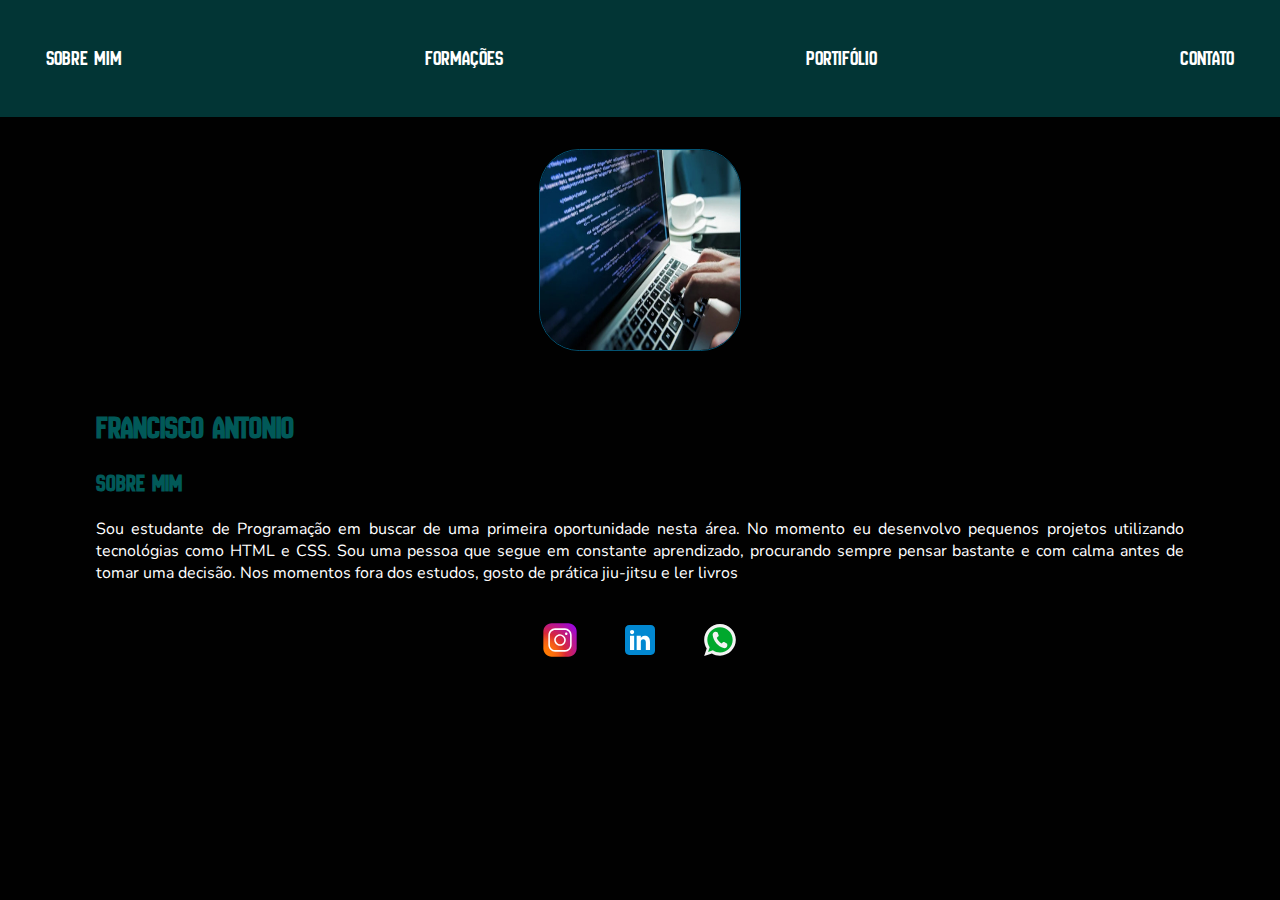
<file: index.html>
<!DOCTYPE html>
<html lang="pt-br">
<head>
    <meta charset="UTF-8">
    <meta name="viewport" content="width=device-width, initial-scale=1.0">
    <link rel="shortcut icon" href="favicon/favicon.ico" type="image/x-icon">
    <title>Sobre mim</title>
    <link rel="stylesheet" href="estilo.css">
</head>
<body>
    <!--Menu de navegação da página (Sobre mim, formações, portifólio, contato)-->
    <nav class="menu">
        <ul>
            <li>
                <a href="index.html" target="_self" rel="prev">Sobre mim</a>
            </li>
            <li>
                <a href="pag02.html" target="_self" rel="prev">Formações</a>
            </li>
            <li>
                <a href="pag03.html" target="_self" rel="prev">Portifólio</a>
            </li>
            <li>
                <a href="pag04.html" target="_self" rel="prev">Contato</a>
            </li>
        </ul>
    </nav>

    <!--Header com a imagem de perfil-->
    <header>
        <div class="center">
            <img src="./imagens/foto_perfil1.jpg" alt="foto de perfil">
                
        </div>
    </header>

    <!--Parte principal dessa página-->
    <main >
        <section>
            <h1 class="titulo">Francisco Antonio</h1>
            <h2>Sobre mim</h2>
            <p>Sou estudante de Programação em buscar de uma primeira oportunidade nesta área. No momento eu desenvolvo pequenos projetos utilizando tecnológias como HTML e CSS. Sou uma pessoa que segue em constante aprendizado, procurando sempre pensar bastante e com calma antes de tomar uma decisão. Nos momentos fora dos estudos, gosto de prática jiu-jitsu e ler livros</p>
        </section>
    </main>

    <!--Rodapé da página, com links para algumas mídias sociais-->
    <footer>
        <a href="#" target="_blank" rel="external">
            <img src="./imagens/instagram.svg">
        </a>
        <a href="#" target="_blank" rel="external">
            <img src="./imagens/linkedin.svg">
        </a>
        <a href="#" target="_blank" rel="external">
            <img src="imagens/whatsapp.svg">
        </a>
    </footer>
</body>
</html>
</file>
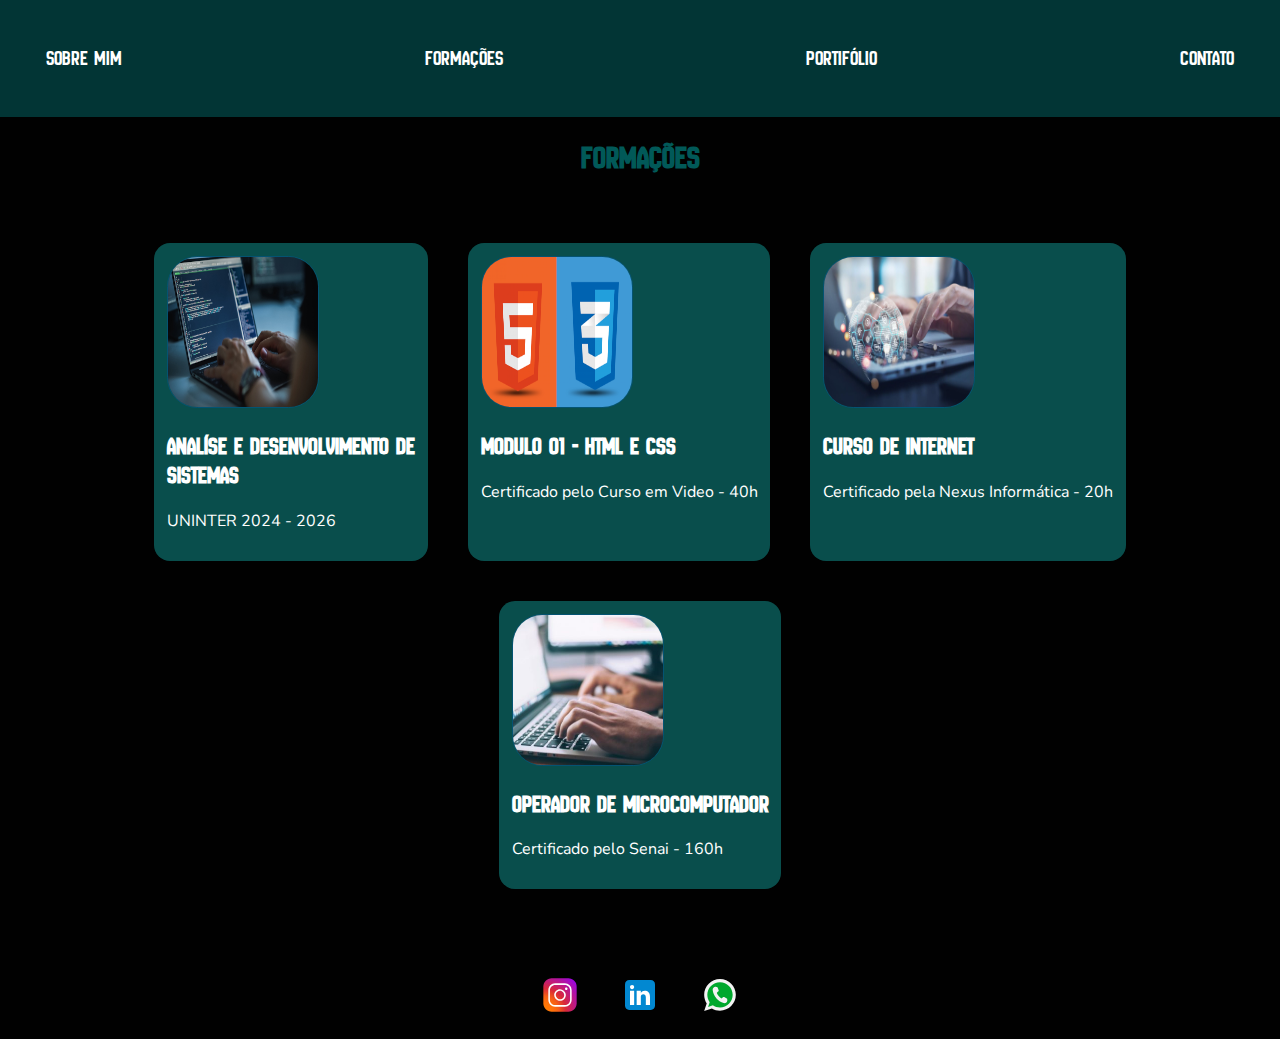
<file: pag02.html>
<!DOCTYPE html>
<html lang="pt-br">
<head>
    <meta charset="UTF-8">
    <meta name="viewport" content="width=device-width, initial-scale=1.0">
    <link rel="shortcut icon" href="favicon/favicon.ico" type="image/x-icon">
    <title>Formações</title>
    <link rel="stylesheet" href="estilo.css">
</head>
<body>
    <!--Menu de navegação da página (Sobre mim, formações, portifólio, contato)-->
    <nav class="menu">
        <ul>
            <li>
                <a href="index.html" target="_self" rel="prev">Sobre mim</a>
            </li>
            <li>
                <a href="pag02.html" target="_self" rel="prev">Formações</a>
            </li>
            <li>
                <a href="pag03.html" target="_self" rel="prev">Portifólio</a>
            </li>
            <li>
                <a href="pag04.html" target="_self" rel="prev">Contato</a>
            </li>
        </ul>
    </nav>
    
    <!--Parte principal desta página exibindo os cards com as formações -->
    <header class="container">
        <h1 style="text-align: center;">Formações</h1>
        <div class="card">
            <div class="img">
                <img src="imagens/imagem01.jpg">
                <div>
                    <h2>Analíse e Desenvolvimento de <br> Sistemas</h2>
                    <p>UNINTER 2024 - 2026</p>
                </div>
            </div>

            <div class="img">
                <img src="imagens/imagem02.png">
                <div>
                    <h2>Modulo 01 - HTML e CSS</h2>
                    <p>Certificado pelo Curso em Video - 40h</p>
                </div>
            </div>

            <div class="img">
                <img src="imagens/imagem03.jpg">
                <div>
                    <h2>Curso de Internet</h2>
                    <p>Certificado pela Nexus Informática - 20h</p>
                </div>
            </div>

            <div class="img">
                <img src="imagens/imagem04.jpg">
                <div>
                    <h2>Operador de microcomputador</h2>
                    <p>Certificado pelo Senai - 160h</p>
                </div>
            </div>
        </div>
    </header>

    <!--Rodapé da página, com links para algumas redes sociais-->
    <footer>
        <a href="#" target="_blank" rel="external">
            <img src="./imagens/instagram.svg">
        </a>
        <a href="#" target="_blank" rel="external">
            <img src="./imagens/linkedin.svg">
        </a>
        <a href="#" target="_blank" rel="external">
            <img src="imagens/whatsapp.svg">
        </a>
    </footer>
</body>
</html>
</file>
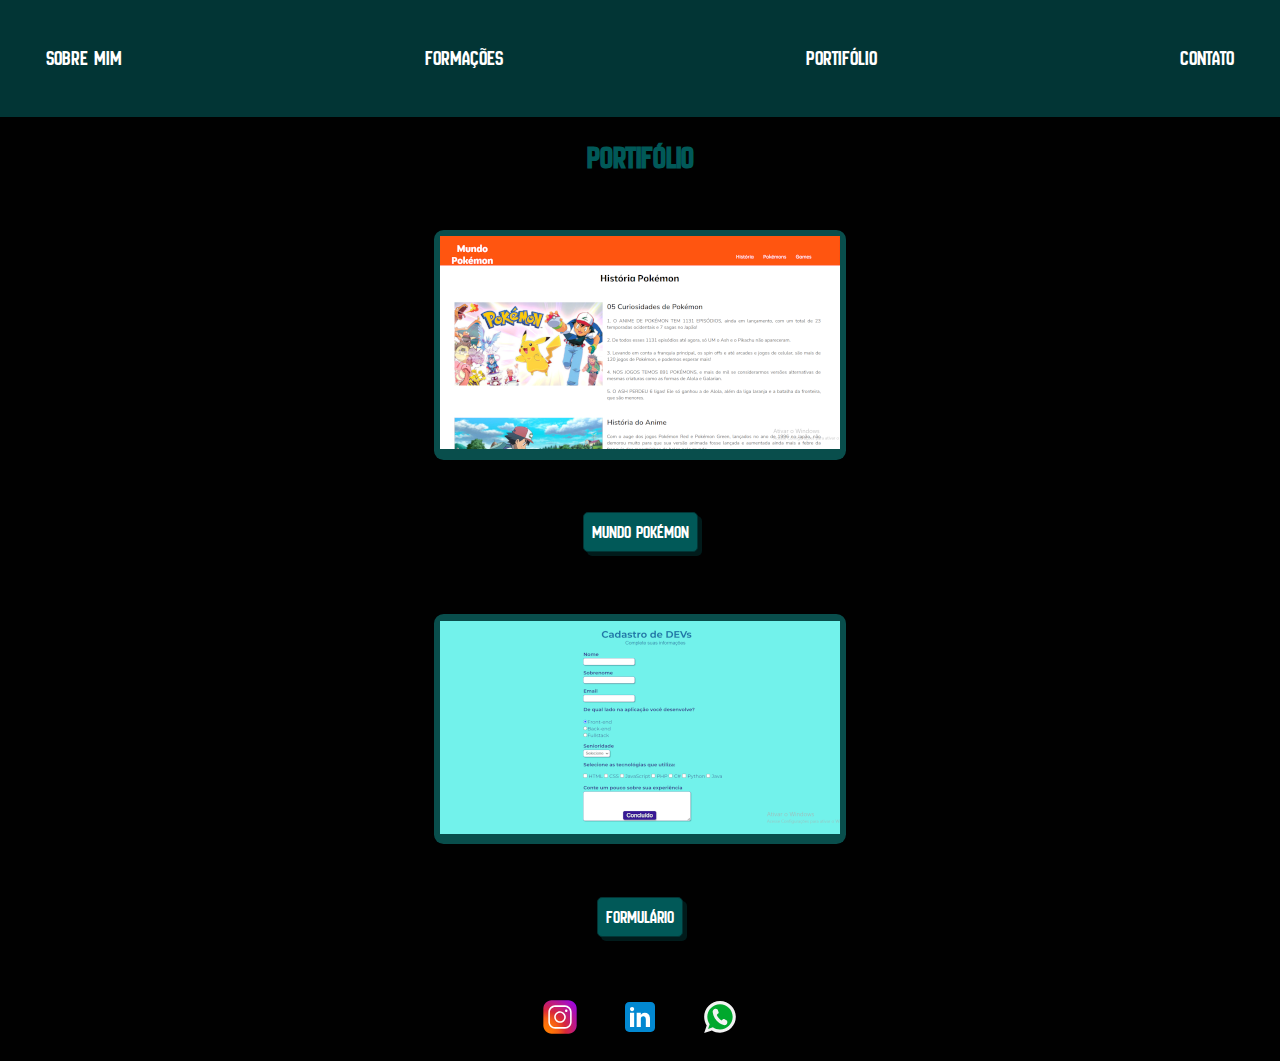
<file: pag03.html>
<!DOCTYPE html>
<html lang="pt-br">
<head>
    <meta charset="UTF-8">
    <meta name="viewport" content="width=device-width, initial-scale=1.0">
    <link rel="shortcut icon" href="favicon/favicon.ico" type="image/x-icon">
    <title>Portifólio</title>
    <link rel="stylesheet" href="estilo.css">
</head>
<body>
    <!--Menu de navegação da página (Sobre mim, formações, portifólio, contato)-->
    <nav class="menu">
        <ul>
            <li>
                <a href="index.html" target="_self" rel="prev">Sobre mim</a>
            </li>
            <li>
                <a href="pag02.html" target="_self" rel="prev">Formações</a>
            </li>
            <li>
                <a href="pag03.html" target="_self" rel="prev">Portifólio</a>
            </li>
            <li>
                <a href="pag04.html" target="_self" rel="prev">Contato</a>
            </li>
        </ul>
    </nav>

    <!--Título da página-->
    <h1 style="text-align: center;">Portifólio</h1>

    <!--Parte principal da página mostrando as imagens e os links de pequenos projeto para o portifólio-->
    <main class="container">
        <section>
            <div class="card">
                <div class="img2">
                    <img src="imagens/site_pokemon01.png">
                </div>
            </div>
            <!--Botão com o link para acessar o projeto-->
            <button>
                <a href="https://fantoniosilv4.github.io/site_teste/index.html" target="_blank" rel="external">Mundo Pokémon</a>
            </button>
        </section>
        <section>
            <div class="card">
                <div class="img2">
                    <img src="imagens/formulario01.png">
                </div>
            </div>
            <!--Botão com o link para acessar o projeto-->
            <button>
                <a href="https://fantoniosilv4.github.io/formulario_teste/" target="_blank" rel="external">Formulário</a>
            </button>
        </section>
    </main>

    <!--Rodapé da página, com links para algumas redes sociais-->
    <footer>
        <a href="https://www.instagram.com/francisco_antonio_00/" target="_blank" rel="external">
            <img src="./imagens/instagram.svg">
        </a>
        <a href="https://www.linkedin.com/in/francisco-antonio-1b3313303/" target="_blank" rel="external">
            <img src="./imagens/linkedin.svg">
        </a>
        <a href="https://wa.me/5586981103518" target="_blank" rel="external">
            <img src="imagens/whatsapp.svg">
        </a>
    </footer>
</body>
</html>
</file>
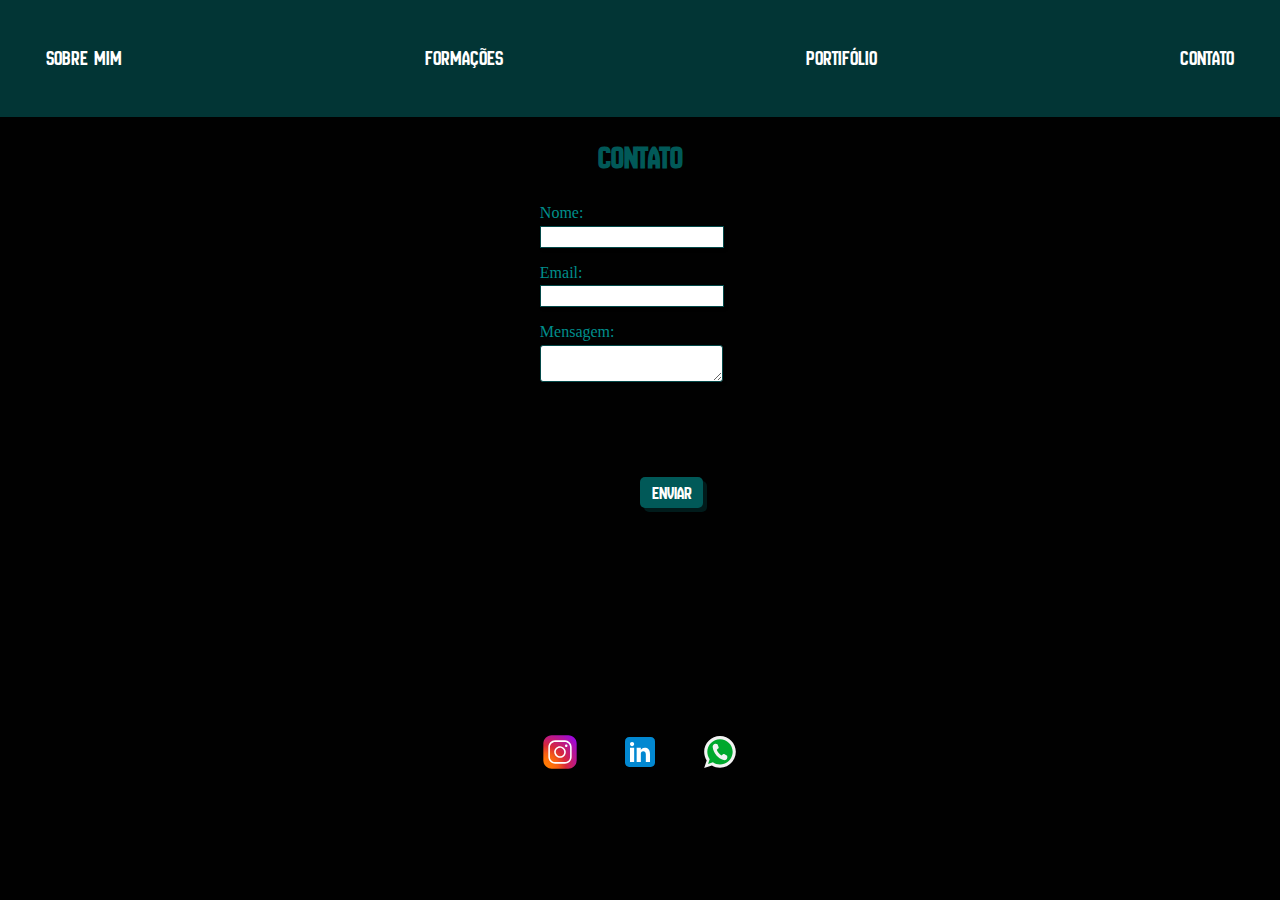
<file: pag04.html>
<!DOCTYPE html>
<html lang="pt-br">
<head>
    <meta charset="UTF-8">
    <meta name="viewport" content="width=device-width, initial-scale=1.0">
    <link rel="shortcut icon" href="favicon/favicon.ico" type="image/x-icon">
    <title>Contato</title>
    <link rel="stylesheet" href="estilo.css">
</head>
<body>
    <!--Menu de navegação da página (Sobre mim, formações, portifólio, contato)-->
    <nav class="menu">
        <ul>
            <li>
                <a href="index.html" target="_self" rel="prev">Sobre mim</a>
            </li>
            <li>
                <a href="pag02.html" target="_self" rel="prev">Formações</a>
            </li>
            <li>
                <a href="pag03.html" target="_self" rel="prev">Portifólio</a>
            </li>
            <li>
                <a href="pag04.html" target="_self" rel="prev">Contato</a>
            </li>
        </ul>
    </nav>

    <!--Título da página-->
    <h1 style="text-align: center;">Contato</h1>

    <!--Formulário para contato (Nome, email, mensagem)-->
    <form>
        <fieldset class="grupo">
            <div class="campo">
                <label for="nome">Nome:</label>
                <input type="text" name="nome" id="nome" required>
            </div>

            <div class="campo">
                <label for="email">Email:</label>
                <input type="email" name="email" id="email" required>
            </div>

            <div class="campo">
                <label for="mensagem">Mensagem:</label>
                <textarea name="Mensagem" id="mensagem"></textarea>
            </div>
        </fieldset>
    </form>

    <!--Botão para enviar formulário-->
    <button id="botao">Enviar</button>

    <!--Rodapé da página, com links para algumas redes sociais-->
    <footer>
        <a href="#" target="_blank" rel="external">
            <img src="./imagens/instagram.svg">
        </a>
        <a href="#" target="_blank" rel="external">
            <img src="./imagens/linkedin.svg">
        </a>
        <a href="#" target="_blank" rel="external">
            <img src="imagens/whatsapp.svg">
        </a>
    </footer>
</body>
</html>
</file>
<file: estilo.css>
/*estilo das páginas*/
@import url('https://fonts.googleapis.com/css2?family=New+Amsterdam&display=swap');
@import url('https://fonts.googleapis.com/css2?family=Nunito:ital,wght@0,200..1000;1,200..1000&display=swap');

body {
    margin: 0;
    background-color: #010101;
    color: white;
}

.container {
    padding: 0px 40px;
}
/*estilos nav*/
.menu {
    display: grid;
    grid-column-start: 1;
    grid-column-end: 12;
    background-color: #023535;
    margin: 0;
}
/*estilos da lista para menu*/
ul {
    font-family: "New Amsterdam", sans-serif;
    font-size: 1.3em;
    display: flex;
    justify-content: space-between;
    list-style-type: none;
    align-items: center;
    padding: 16px;
    margin: 30px;
}

a {
    text-decoration: none;
    color: white;
}

a:hover {
    color: #008F8C;
}
/*estilos header*/
header img {
    width: 200px;
    height: 200px;
    border-radius: 20%;
    border: 1px solid #045372;
}

main {
    padding: 0em 6em;
}
/*classe de centralização do texto*/
.center {
    text-align: center;
    padding: 2em;
    bottom: 2em;
}
/*estilos título, subtitulo e paragráfos*/
h1 {
    font-family: "New Amsterdam", sans-serif;
    color: #015958;
    text-align: left;
    font-size: 2em;
}

h2 {
    font-family: "New Amsterdam", sans-serif;
    color: #015958;
    text-align: left;
}

p {
    font-family: "Nunito", sans-serif;
    text-align: justify;
}
/*estilos footer*/
footer {
    display: flex;
    justify-content: center;
}

footer img {
    width: 40px;
    height: 40px;
}

footer a {
    margin: 20px;
    text-align: center;
}

footer a:hover {
    transform: scale(1.2);
}
/*classes para estilos de imagens*/
.card {
    display: flex;
    flex-flow: row wrap;
    margin: 30px;
    padding: 16px;
    justify-content: center;
}

.img {
    background-color: #094e4c;
    border-radius: 1rem;
    padding: 0.8rem;
    margin-bottom: 0.8rem;
    margin: 20px;
}

.img img {
    width: 150px;
    height: 150px;
}

.img2 {
    background-color: #094e4c;
    border-radius: 0.6em;
    padding: 0.4em;
    margin-bottom: 0.4em;
    margin: 0.4em;
    align-items: center;
}

.img h2 {
    color: white;
}
/*estilo botões*/
button {
    margin: 0;
    display: flex;
    margin-right: auto;
    margin-left: auto;
    margin-bottom: 40px;
    background-color: #015958;
    border-radius: 5px;
    border: 1px solid #023535;
    padding: 8px;
    font-family: "New Amsterdam", sans-serif;
    font-size: 18px;
    box-shadow: 4px 4px 0px #011b1b;
}

button:hover {
    transform: scale(1.05);
}

#botao {
    font-size: 1.2em;
    background-color: #015958;
    color: #ffffff;
    border: 0;
    margin-bottom: 1em;
    padding: 0.2em 0.6em;
    position: absolute;
    top: 53%;
    left: 50%;
    margin-right: -50%;
}
/*estilo formulário*/
form {
    display: flex;
    justify-content: center;
    padding-bottom: 300px;
}

fieldset {
    border: 0;
}

textarea {
    border-radius: 3px;
}

.campo {
    margin-bottom: 1em;
}

.campo label {
    margin-bottom: 0.2em;
    color: #008F8C;
    display: block;
}

fieldset.grupo .campo {
    float: none;
    margin-right: 1em;
}

.campo input[type="text"], .campo input[type="email"], .campo textarea {
    padding: 0.2em;
    border: 1px solid #044949;
    box-shadow: 2px 2px 2px;
}

.campo input:focus, .campo textarea:focus {
    background-color: #ffffff;
}

/*media para dispositivos móveis*/
@media (max-width: 450px) {
    .menu {
        grid-column-start: 1;
        grid-column-end: 1;
    }

    .card {
        margin: 20px;
        padding: 10px;
    }
}
</file>
